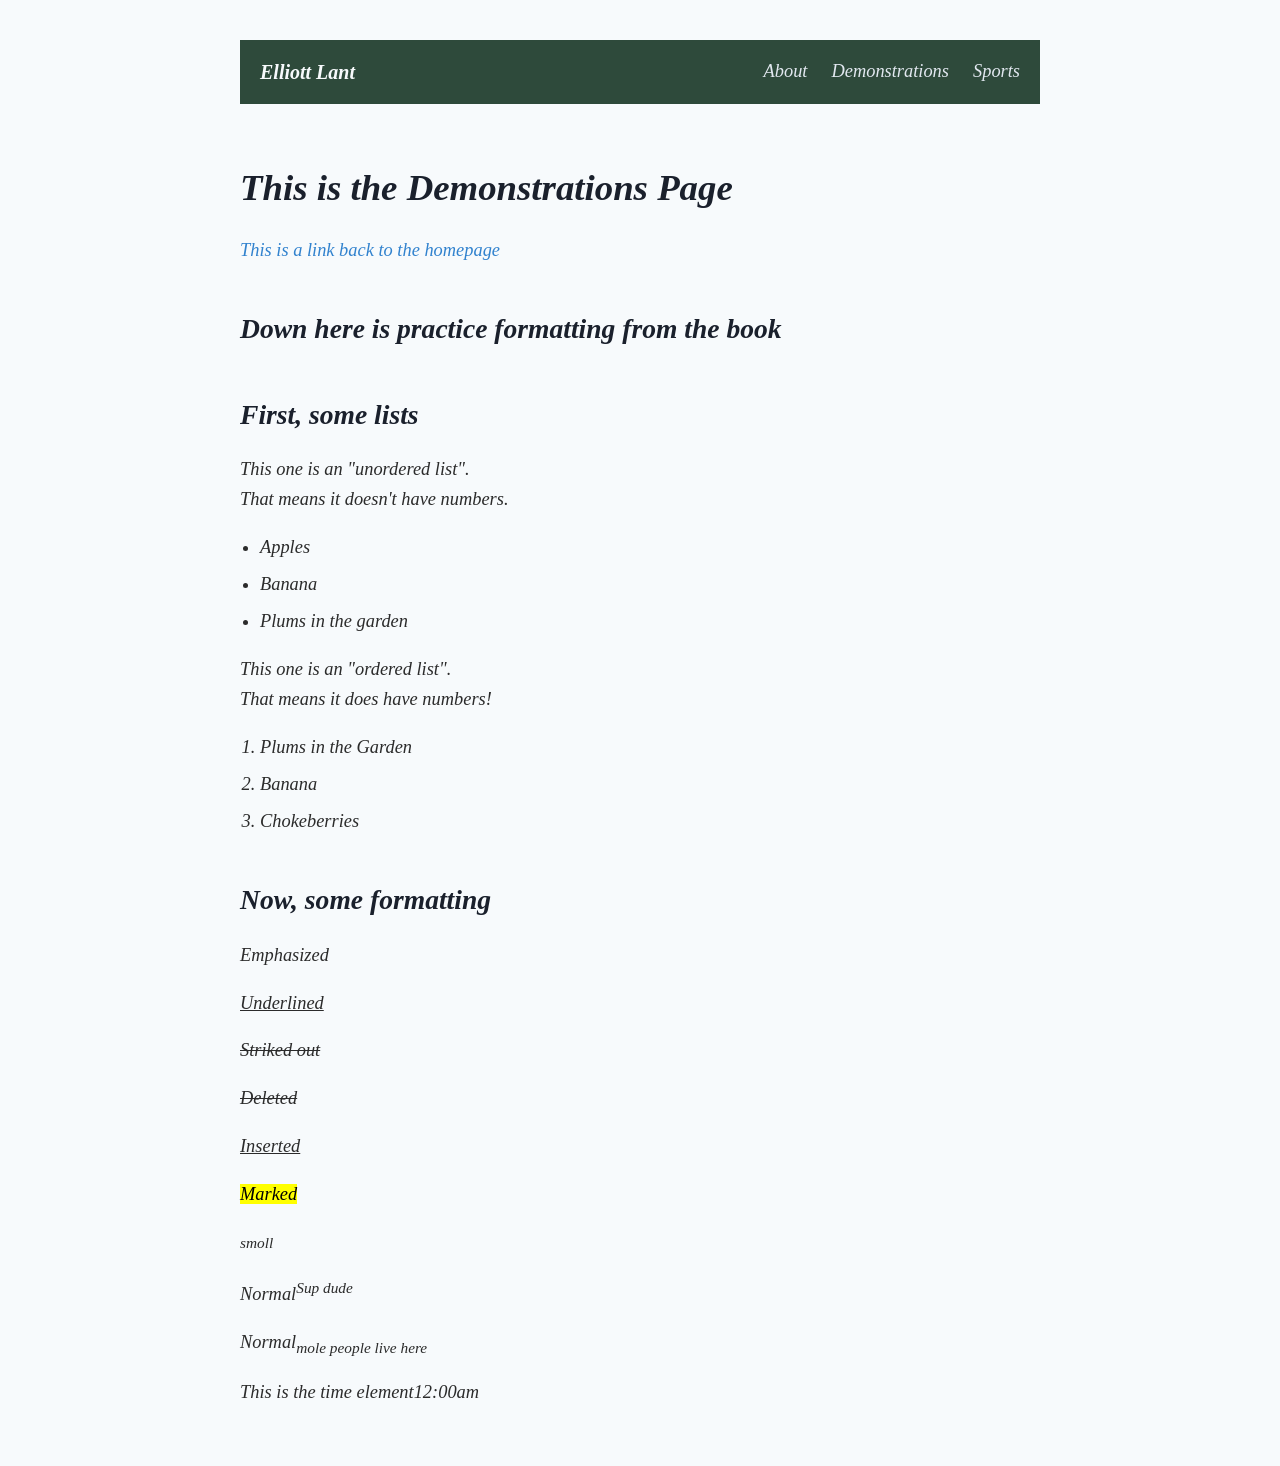
<file: demonstrations.html>
<!DOCTYPE html>
<html lang="en">
    <head>
        <meta charset="UTF-8" />
        <title>HTML Demonstrations</title>
              <link rel="stylesheet" href="style.css">
    </head>
      <body>
    <!-- Index Header -->
  <header class="site-header">
  <nav class="nav-container">
    <a href="index.html" class="nav-logo">Elliott Lant</a>
    <ul class="nav-links">
      <li><a href="about.html">About</a></li>
      <li><a href="demonstrations.html">Demonstrations</a></li>
      <li><a href="sports.html">Sports</a></li>
    </ul>
  </nav>
</header>
  

    
    <h1>This is the Demonstrations Page</h1>
      <a href="index.html">This is a link back to the homepage </a> <br>
    
  <h2>Down here is practice formatting from the book</h2>
  <h2>First, some lists</h2>
    <p> This one is an "unordered list". <br> That means it doesn't have numbers.</p>
    <ul><li>Apples</li><li>Banana</li><li>Plums in the garden</li>
    </ul>
    <p> This one is an "ordered list". <br> That means it does have numbers!</p>
    <ol><li>Plums in the Garden</li><li>Banana</li><li>Chokeberries</li>
    </ol>
  
  <h2>Now, some formatting</h2>
    <p><em>Emphasized</em></p>
    <p><u>Underlined</u></p>
    <p><s>Striked out</s></p>
    <p><del>Deleted</del></p>
    <p><ins>Inserted</ins></p>
    <p><mark>Marked</mark></p>
    <p><small>smoll</small></p>
    <p>Normal<sup>Sup dude</sup></p>
    <p>Normal<sub>mole people live here</sub></p>
    <p>This is the time element<time datetime="00:00:00">12:00am</time></p>
    
    
    
    
    
    </body>
</html>
</file>
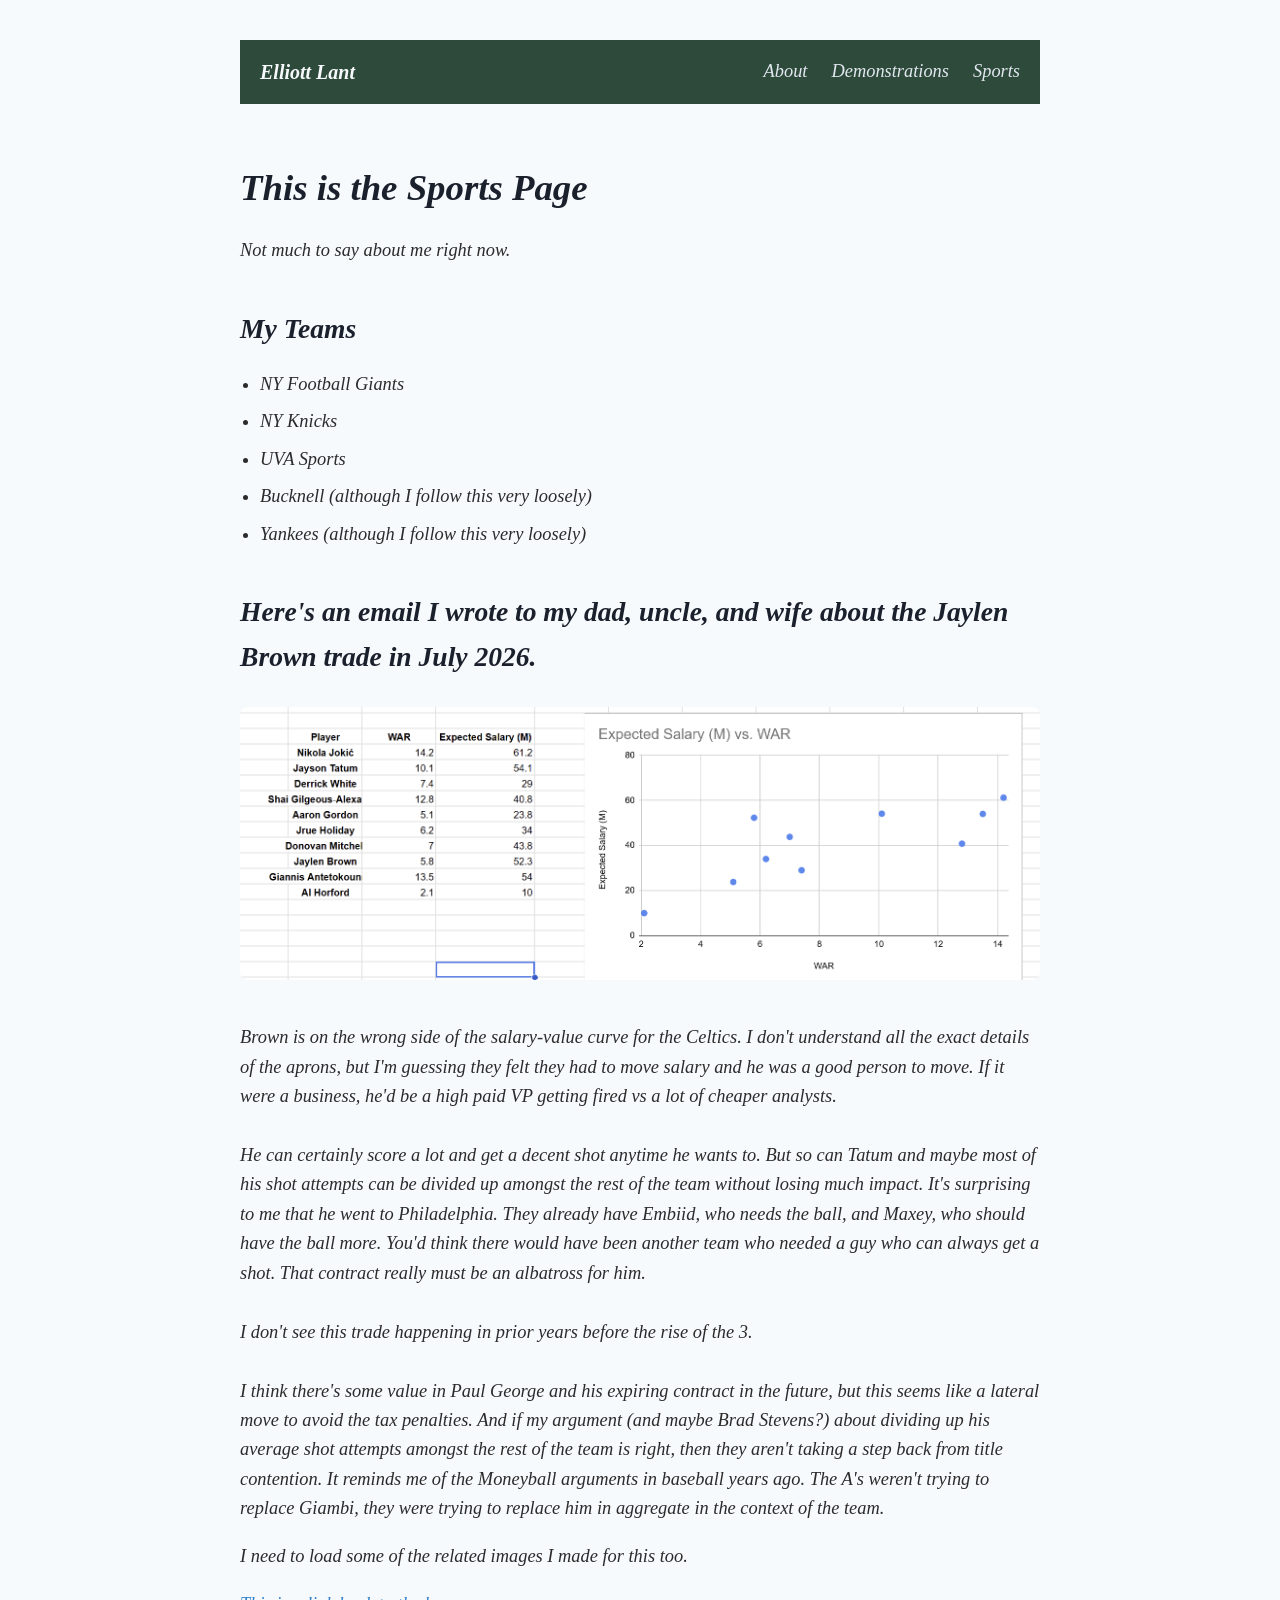
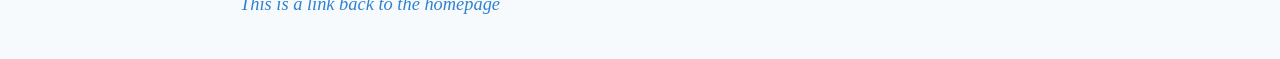
<file: sports.html>
<!DOCTYPE html>
<html lang="en">
    <head>
        <meta charset="UTF-8" />
        <title>Sports and Sports Ideas</title>
        <link rel="stylesheet" href="style.css">
    </head>
        <body>
      <!-- Index Header -->
  <header class="site-header">
  <nav class="nav-container">
    <a href="index.html" class="nav-logo">Elliott Lant</a>
    <ul class="nav-links">
      <li><a href="about.html">About</a></li>
      <li><a href="demonstrations.html">Demonstrations</a></li>
      <li><a href="sports.html">Sports</a></li>
    </ul>
  </nav>
</header>
    
    

    
    <h1>This is the Sports Page</h1>
        <p>Not much to say about me right now.</p>
    <h2>My Teams</h2>
    <ul><li>NY Football Giants</li>
        <li>NY Knicks</li>
        <li>UVA Sports</li>
        <li>Bucknell (although I follow this very loosely)</li>
        <li>Yankees (although I follow this very loosely)</li>
    </ul>
 
        
    <h2>Here's an email I wrote to my dad, uncle, and wife about the Jaylen Brown trade in July 2026.</h2>
        
    <img src="jbtrade.png" alt="This is a picture of the data justifying." width="1200">
        <p>Brown is on the wrong side of the salary-value curve for the Celtics. I don't understand all the exact details of the aprons, but I'm guessing they felt they had to move salary and he was a good person to move. If it were a business, he'd be a high paid VP getting fired vs a lot of cheaper analysts. <br><br>

He can certainly score a lot and get a decent shot anytime he wants to. But so can Tatum and maybe most of his shot attempts can be divided up amongst the rest of the team without losing much impact. It's surprising to me that he went to Philadelphia. They already have Embiid, who needs the ball, and Maxey, who should have the ball more. You'd think there would have been another team who needed a guy who can always get a shot. That contract really must be an albatross for him. <br><br>

I don't see this trade happening in prior years before the rise of the 3. <br><br>

I think there's some value in Paul George and his expiring contract in the future, but this seems like a lateral move to avoid the tax penalties. And if my argument (and maybe Brad Stevens?) about dividing up his average shot attempts amongst the rest of the team is right, then they aren't taking a step back from title contention. It reminds me of the Moneyball arguments in baseball years ago. The A's weren't trying to replace Giambi, they were trying to replace him in aggregate in the context of the team. </p>
        
        <p> I need to load some of the related images I made for this too. </p>
        
        
        
        
        <a href="index.html">This is a link back to the homepage </a> <br>
    
    
    
    
    
    
    </body>
</html>
</file>
<file: style.css>
CSS

body, p, h1, h2, h3, li, a {
  font-family: 'EB Garamond', 'Garamond', 'Georgia', serif;
  font-style: italic;
}

body {
  font-family: 'EB Garamond', 'Garamond', 'Georgia', serif; 
  font-style: italic;
  font-size: 1.15rem; /* Slightly larger base size, as Garamond runs a bit small */
  line-height: 1.6;
  color: #2b2b2b; /* A soft charcoal ink color */
  background-color: #f7fafc;
  max-width: 800px;
  margin: 0 auto;
  padding: 40px 20px;
}

/* Headers */
h1, h2 {
  color: #1a202c;
  margin-top: 1.5em;
  margin-bottom: 0.5em;
}

/* Links */
a {
  color: #3182ce;
  text-decoration: none;
}

a:hover {
  text-decoration: underline;
}

/* Images */
img {
  max-width: 100%;
  height: auto;
  border-radius: 8px;
  margin: 15px 0;
}

/* Lists */
ol, ul {
  padding-left: 20px;
}

li {
  margin-bottom: 8px;
}

/* --- Header & Navigation --- */

.site-header {
  background-color: #2e4a3b; /* Deep forest green */
  padding: 1rem 0;
  margin-bottom: 2rem;
  width: 100%;

  /* --- Sticky Positioning Additions --- */
  position: sticky; /* Makes the header stick when scrolling */
  top: 0;           /* Pins the top edge of the header to the top of the screen */
  z-index: 1000;    /* Ensures the header sits ON TOP of all other page content */
}

.nav-container {
  max-width: 800px;
  margin: 0 auto;
  padding: 0 20px;
  display: flex;
  justify-content: space-between;
  align-items: center;
}

.nav-logo {
  font-size: 1.25rem;
  font-weight: bold;
  color: #f7fafc !important; /* Soft off-white */
  text-decoration: none;
}

.nav-links {
  list-style: none;
  display: flex;
  gap: 1.5rem;
  margin: 0;
  padding: 0;
}

.nav-links li {
  margin-bottom: 0;
}

.nav-links a {
  color: #e2e8f0;
  text-decoration: none;
}

.nav-links a:hover {
  color: #ffffff;
  text-decoration: underline;
}
#reading-tracker {
    max-width: 1100px;
    margin: 0 auto;
    padding: 30px 20px;
    font-family: system-ui, -apple-system, sans-serif;
    color: #24292e;
}

#reading-tracker h2 {
    margin-bottom: 24px;
    font-size: 1.8rem;
}

#stats-dashboard {
    margin-bottom: 30px;
}

.stat-card {
    background: #f8f9fa;
    border: 1px solid #e1e4e8;
    border-radius: 8px;
    padding: 24px;
    box-shadow: 0 1px 3px rgba(0,0,0,0.05);
}

.stat-card h3 {
    margin-top: 0;
    font-size: 1.2rem;
}

.progress-bar-container {
    background: #e1e4e8;
    border-radius: 6px;
    height: 14px;
    width: 100%;
    overflow: hidden;
    margin-top: 12px;
}

#progress-fill {
    background: #2ea44f;
    height: 100%;
    width: 0%;
    transition: width 0.6s ease-in-out;
}

#charts-container {
    display: grid;
    grid-template-columns: repeat(auto-fit, minmax(320px, 1fr));
    gap: 24px;
}

.chart-wrapper {
    background: #fff;
    border: 1px solid #e1e4e8;
    border-radius: 8px;
    padding: 20px;
    box-shadow: 0 1px 3px rgba(0,0,0,0.05);
}

.chart-wrapper h3 {
    font-size: 1.1rem;
    margin-bottom: 15px;
    color: #586069;
}
</file>
